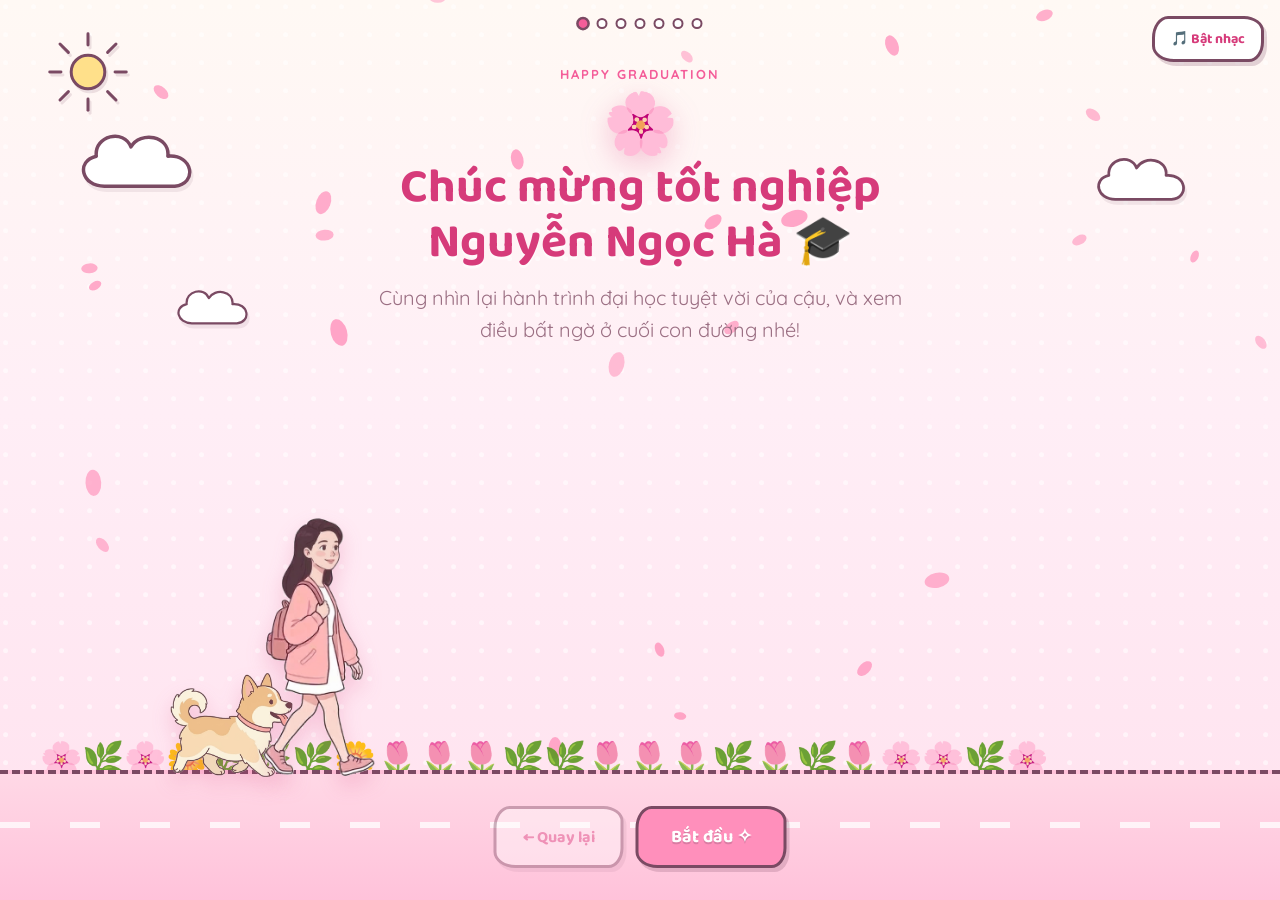
<file: index.backup.html>
<!DOCTYPE html>
<html lang="vi">
<head>
<meta charset="UTF-8">
<meta name="viewport" content="width=device-width, initial-scale=1.0">
<title>Chúc mừng tốt nghiệp — Nguyễn Ngọc Hà 🎓</title>
<style>
  @import url('https://fonts.googleapis.com/css2?family=Baloo+2:wght@500;600;700;800&family=Quicksand:wght@500;600;700&display=swap');
  :root{ --rose:#f45d99; --rose-deep:#d63b7a; --ink:#6b3a52; --ink-soft:#9b6f83;
    --ink-line:#7a4a63; --sticker:3px 4px 0 rgba(122,74,99,.22); }
  *{box-sizing:border-box; margin:0; padding:0}
  html,body{height:100%}
  body{ font-family:'Quicksand','Segoe UI',system-ui,-apple-system,'Noto Sans',sans-serif; color:var(--ink);
    background:
      radial-gradient(circle at 20% 24%, rgba(255,255,255,.55) 0 2px, transparent 3px) 0 0/28px 28px,
      linear-gradient(180deg,#fff9f4 0%,#ffeef6 46%,#ffe1ee 100%);
    overflow:hidden; }
  h1,#title,#bookView h2,.btn{ font-family:'Baloo 2','Quicksand','Segoe UI',sans-serif; }
  canvas.fx{position:fixed; inset:0; width:100%; height:100%; pointer-events:none}
  #petals{z-index:2}
  #confetti{z-index:45}

  /* ===== World ===== */
  #world{position:fixed; inset:0; z-index:5}
  #scenery{position:absolute; bottom:120px; left:0; width:220%; height:70px; display:flex;
    align-items:flex-end; gap:70px; padding-left:40px; font-size:34px; opacity:.9}
  #world.moving #scenery{animation:sceneryMove 9s linear infinite}
  #road{position:absolute; bottom:0; left:0; right:0; height:130px;
    background:linear-gradient(180deg,#ffd8e6,#ffc2da); border-top:4px dashed var(--ink-line)}
  #road:before{content:''; position:absolute; top:48px; left:0; right:0; height:6px;
    background:repeating-linear-gradient(90deg,#fff 0 30px,transparent 30px 70px); opacity:.75}
  #world.moving #road:before{animation:roadDash 1.1s linear infinite}

  /* ===== Characters ===== */
  #girl{position:fixed; bottom:118px; left:20%; height:268px; z-index:14;
    transition:left 1.6s cubic-bezier(.42,0,.35,1), height .5s ease}
  #girl.grad{height:308px}
  #girl img,#dog img,#crowd img,#arch img{height:100%; display:block;
    filter:drop-shadow(0 10px 10px rgba(214,59,122,.2))}
  .walkbob{animation:bob .42s ease-in-out infinite alternate}
  #dog{position:fixed; bottom:120px; left:12%; height:110px; z-index:14;
    transition:left 1.6s cubic-bezier(.42,0,.35,1)}
  #dog img{transition:none}

  /* ===== Party (arch + crowd + text) ===== */
  #party{position:fixed; bottom:0; right:0; width:min(720px,66vw); height:100%; z-index:12;
    transform:translateX(115%); opacity:0; pointer-events:none;
    transition:transform 1.7s cubic-bezier(.3,.7,.3,1), opacity .7s ease}
  #party.show{transform:translateX(0); opacity:1}
  #arch{position:absolute; bottom:150px; left:50%; transform:translateX(-50%); height:424px; z-index:1}
  #crowd{position:absolute; bottom:118px; left:50%; transform:translateX(-50%); height:300px; z-index:2}
  #archText{position:absolute; bottom:392px; left:50%; transform:translateX(-50%); z-index:3;
    background:#fff; padding:8px 24px; white-space:nowrap;
    border-radius:16px 22px 15px 20px/20px 15px 22px 16px;
    font-weight:800; color:var(--rose-deep); font-size:clamp(18px,2.4vw,28px);
    box-shadow:var(--sticker); border:3px solid var(--ink-line)}
  #giftBook{position:fixed; bottom:190px; left:60%; height:66px; z-index:15; opacity:0;
    transition:left 1.4s cubic-bezier(.4,0,.4,1), bottom 1.4s ease, opacity .4s ease;
    font-size:52px; filter:drop-shadow(0 8px 10px rgba(214,59,122,.3))}

  /* ===== Stage text ===== */
  #stage{position:fixed; top:0; left:0; right:0; z-index:18; padding:66px 24px 0;
    display:flex; flex-direction:column; align-items:center; text-align:center;
    pointer-events:none; transition:opacity .35s ease}
  #stage.fade{opacity:0}
  .year-badge{display:inline-block; background:#fff; color:var(--rose-deep); font-weight:700;
    padding:6px 18px; border:2.5px solid var(--ink-line);
    border-radius:14px 18px 13px 17px/17px 13px 18px 14px; font-size:15px; margin-bottom:14px;
    box-shadow:var(--sticker)}
  #emoji{font-size:60px; line-height:1; margin-bottom:8px; filter:drop-shadow(0 8px 14px rgba(214,59,122,.25))}
  #label{font-size:13px; letter-spacing:2px; text-transform:uppercase; color:var(--rose);
    font-weight:700; margin-bottom:10px}
  #title{font-size:clamp(26px,5vw,48px); color:var(--rose-deep); line-height:1.15; margin-bottom:12px;
    text-shadow:0 3px 0 rgba(255,255,255,.6)}
  #desc{font-size:clamp(15px,2.3vw,20px); color:var(--ink-soft); max-width:560px; line-height:1.6}
  #album{display:none; grid-template-columns:repeat(3,1fr); gap:14px; max-width:520px; margin-top:12px; pointer-events:auto}
  #album.on{display:grid}
  .photo{aspect-ratio:1/1; background:#fff; border:3px dashed var(--ink-line);
    border-radius:16px 20px 14px 22px/20px 14px 22px 16px;
    display:flex; align-items:center; justify-content:center; color:var(--ink-soft); font-size:13px;
    text-align:center; padding:8px; overflow:hidden; box-shadow:var(--sticker)}
  .photo img{width:100%;height:100%;object-fit:cover}

  /* ===== HUD ===== */
  .btn{cursor:pointer; font-weight:700; color:var(--ink); border:3px solid var(--ink-line);
    border-radius:16px 20px 15px 22px/22px 15px 20px 16px; box-shadow:var(--sticker);
    transition:transform .12s ease, box-shadow .12s ease}
  .btn:hover{transform:translate(-1px,-2px) rotate(-1deg); box-shadow:5px 7px 0 rgba(122,74,99,.22)}
  .btn:active{transform:translate(2px,3px); box-shadow:1px 1px 0 rgba(122,74,99,.22)}
  .btn-primary{background:#ff8fbb; color:#fff; font-size:18px; padding:14px 32px;
    text-shadow:0 1.5px 0 rgba(122,74,99,.28)}
  .btn-ghost{background:#fff; color:var(--rose-deep); font-size:16px; padding:12px 26px}
  .btn-ghost:disabled{opacity:.4; cursor:default}
  .btn-ghost:disabled:hover{transform:none; box-shadow:var(--sticker)}
  .nav{position:fixed; bottom:32px; left:50%; transform:translateX(-50%); z-index:30; display:flex; gap:12px}
  #music{position:fixed; top:16px; right:16px; z-index:50; background:#fff;
    color:var(--rose-deep); padding:9px 16px; font-size:14px}
  #dots{position:fixed; top:18px; left:50%; transform:translateX(-50%); z-index:50; display:flex; gap:8px}
  #dots .dot{width:11px; height:11px; border-radius:50%; background:#fff; border:2px solid var(--ink-line)}
  #dots .dot.on{background:var(--rose); transform:scale(1.25)}

  /* ===== Reading book ===== */
  #bookView{position:fixed; inset:0; z-index:25; display:none; flex-direction:column;
    align-items:center; justify-content:center; padding:24px}
  #bookView.on{display:flex}
  #bookView h2{color:var(--rose-deep); font-size:clamp(20px,3vw,30px); margin-bottom:16px; text-align:center}
  .rbook{width:min(760px,92vw); height:min(460px,64vh); display:flex; background:#fff;
    border:4px solid var(--ink-line); border-radius:20px 24px 18px 26px/26px 18px 24px 20px;
    box-shadow:6px 8px 0 rgba(122,74,99,.22); overflow:hidden; perspective:1800px}
  .rleft{flex:1; background:linear-gradient(160deg,#fff0f6,#ffe3ef); border-right:2px solid #ffdcea;
    display:flex; flex-direction:column; align-items:center; justify-content:center; padding:24px; gap:14px}
  .avatar{width:96px; height:96px; border-radius:50%; background:#fff; display:flex; align-items:center;
    justify-content:center; font-size:46px; box-shadow:0 8px 18px rgba(214,59,122,.2)}
  .rleft .pname{font-weight:800; color:var(--rose-deep); font-size:20px; text-align:center}
  .rleft .pnum{font-size:13px; color:var(--ink-soft); letter-spacing:1px}
  .rright{flex:1; padding:34px 30px; display:flex; flex-direction:column; justify-content:center;
    transform-origin:left center; transition:transform .26s ease; backface-visibility:hidden}
  .rright .quote{font-size:clamp(15px,2.2vw,19px); line-height:1.7; color:var(--ink)}
  .rright .sign{margin-top:18px; text-align:right; color:var(--rose); font-weight:700}
  .rright .cover-title{font-size:28px; font-weight:800; color:var(--rose-deep); text-align:center}
  .rright .cover-sub{margin-top:12px; text-align:center; color:var(--ink-soft)}
  @media(max-width:560px){ .rbook{height:60vh} .rleft{flex:0 0 40%} }

  /* hide world while reading */
  body.reading #world, body.reading #stage, body.reading #girl, body.reading #dog,
  body.reading #party, body.reading #giftBook{ display:none !important }

  /* ===== Hand-drawn sky ===== */
  #sky{position:fixed; inset:0; z-index:3; pointer-events:none}
  #sun{position:absolute; top:30px; left:46px; width:84px; filter:drop-shadow(2px 3px 0 rgba(122,74,99,.14))}
  #sun svg{width:100%; height:auto; animation:spin 34s linear infinite; transform-origin:50% 50%}
  .cloud{position:absolute; filter:drop-shadow(2px 4px 0 rgba(122,74,99,.10)); animation:drift 16s ease-in-out infinite}
  .cloud svg{width:100%; height:auto; display:block}

  @keyframes bob{from{transform:translateY(0)}to{transform:translateY(-8px)}}
  @keyframes roadDash{from{background-position:0 0}to{background-position:-100px 0}}
  @keyframes sceneryMove{from{transform:translateX(0)}to{transform:translateX(-45%)}}
  @keyframes drift{0%,100%{transform:translate(0,0)}50%{transform:translate(26px,-10px)}}
  @keyframes spin{to{transform:rotate(360deg)}}
  @media (prefers-reduced-motion: reduce){ .walkbob,.cloud,#sun svg{animation:none} }
</style>
</head>
<body>
<canvas id="petals" class="fx"></canvas>
<canvas id="confetti" class="fx"></canvas>

<div id="sky">
  <div id="sun"><svg viewBox="0 0 90 90"><g stroke="#7a4a63" stroke-width="3.2" stroke-linecap="round"><line x1="45" y1="4" x2="45" y2="16"/><line x1="45" y1="74" x2="45" y2="86"/><line x1="4" y1="45" x2="16" y2="45"/><line x1="74" y1="45" x2="86" y2="45"/><line x1="15" y1="15" x2="24" y2="24"/><line x1="66" y1="66" x2="75" y2="75"/><line x1="75" y1="15" x2="66" y2="24"/><line x1="24" y1="66" x2="15" y2="75"/></g><circle cx="45" cy="45" r="18" fill="#ffe08a" stroke="#7a4a63" stroke-width="3.2"/></svg></div>
  <div class="cloud" style="top:13%; left:5%; width:150px; animation-delay:0s"><svg viewBox="0 0 130 70"><path d="M35 60 C15 60 10 38 28 34 C26 16 52 10 58 26 C66 12 92 16 90 34 C112 32 116 58 96 60 Z" fill="#fff" stroke="#7a4a63" stroke-width="3" stroke-linejoin="round"/></svg></div>
  <div class="cloud" style="top:16%; right:6%; width:120px; animation-delay:2.5s"><svg viewBox="0 0 130 70"><path d="M35 60 C15 60 10 38 28 34 C26 16 52 10 58 26 C66 12 92 16 90 34 C112 32 116 58 96 60 Z" fill="#fff" stroke="#7a4a63" stroke-width="3" stroke-linejoin="round"/></svg></div>
  <div class="cloud" style="top:31%; left:13%; width:96px; animation-delay:4s"><svg viewBox="0 0 130 70"><path d="M35 60 C15 60 10 38 28 34 C26 16 52 10 58 26 C66 12 92 16 90 34 C112 32 116 58 96 60 Z" fill="#fff" stroke="#7a4a63" stroke-width="3" stroke-linejoin="round"/></svg></div>
</div>

<div id="dots"></div>
<button id="music" class="btn">🎵 Bật nhạc</button>

<div id="world">
  <div id="scenery"></div>
  <div id="road"></div>
</div>

<div id="party">
  <div id="arch"><img src="images/arch.png" alt=""></div>
  <div id="archText">Happy Graduation! 🎓</div>
  <div id="crowd"><img id="crowdImg" src="images/crowd1.png" alt=""></div>
</div>

<div id="dog"><img id="dogImg" src="images/dog1.png" alt=""></div>
<div id="girl"><img id="girlImg" src="images/girl1.png" alt=""></div>
<div id="giftBook">📕</div>

<div id="stage">
  <div id="label"></div>
  <div id="badge" class="year-badge" style="display:none"></div>
  <div id="emoji"></div>
  <h1 id="title"></h1>
  <p id="desc"></p>
  <div id="album"></div>
</div>

<div id="bookView">
  <h2 id="bookTitle">Sổ tay lời chúc 💕</h2>
  <div class="rbook">
    <div class="rleft">
      <div class="avatar" id="pAvatar">🌸</div>
      <div class="pname" id="pName"></div>
      <div class="pnum" id="pNum"></div>
    </div>
    <div class="rright" id="rRight"></div>
  </div>
</div>

<div class="nav">
  <button id="prevBtn" class="btn btn-ghost">← Quay lại</button>
  <button id="nextBtn" class="btn btn-primary">Bắt đầu ✧</button>
</div>

<script>
/* ================= NỘI DUNG CÓ THỂ CHỈNH SỬA ================= */
const CONFIG = {
  friendName: "Nguyễn Ngọc Hà",
  major: "Tài chính ngân hàng",
  milestones: [
    { emoji:"🎒", year:"Năm nhất", title:"Ngày đầu bước vào đại học", desc:"Cô sinh viên Tài chính ngân hàng năm nhất rụt rè, háo hức với giảng đường mới và những người bạn mới." },
    { emoji:"📚", year:"Những năm tháng", title:"Thanh xuân trên giảng đường", desc:"Bao đêm ôn thi, bao lần chạy deadline, bao kỷ niệm bên bạn bè — tất cả đã tạo nên một hành trình tuyệt vời." },
    { emoji:"🎓", year:"Ngày tốt nghiệp", title:"Khoảnh khắc vinh quang", desc:"Hôm nay, Ngọc Hà chính thức trở thành Cử nhân Tài chính ngân hàng. Chúc mừng cậu! 🎉" }
  ],
  showAlbum: true,
  photos: [ "photos/1.jpg", "photos/2.jpg", "photos/3.jpg", "photos/4.jpg", "photos/5.jpg", "photos/6.jpg" ],
  messages: [
    // Thêm lời chúc theo mẫu bên dưới:
    // { name:"Tên người gửi", emoji:"💞", text:"Nội dung lời chúc..." },
  ]
};
/* =============================================================== */

const $ = id => document.getElementById(id);
const world=$('world'), girl=$('girl'), girlImg=$('girlImg'), dog=$('dog'), dogImg=$('dogImg');
const party=$('party'), crowdImg=$('crowdImg'), gift=$('giftBook'), stage=$('stage'), album=$('album');
const nextBtn=$('nextBtn'), prevBtn=$('prevBtn');

/* Hoán đổi khung hình liên tục để tạo hoạt ảnh (chạy/đi/vỗ tay) */
function frameCycler(imgEl, frames, ms){ let t=null, f=0; return on=>{ if(on){ if(t) return; t=setInterval(()=>{ f=(f+1)%frames.length; imgEl.src=frames[f]; }, ms); } else { if(t){ clearInterval(t); t=null; } f=0; imgEl.src=frames[0]; } }; }
const dogRun    = frameCycler(dogImg,   ['images/dog1.png','images/dog2.png','images/dog3.png'], 110);
const girlRun   = frameCycler(girlImg,  ['images/girl1.png','images/girl2.png','images/girl3.png'], 150);
const gownRun   = frameCycler(girlImg,  ['images/gown1.png','images/gown2.png','images/gown3.png'], 150);
const crowdClap = frameCycler(crowdImg, ['images/crowd1.png','images/crowd2.png','images/crowd3.png'], 700);

$('scenery').innerHTML = Array.from({length:24},()=>['🌷','🌸','🌼','🌿'][Math.floor(Math.random()*4)]).join('');

const stops = CONFIG.milestones.map(m=>({type:'milestone',...m}));
if(CONFIG.showAlbum) stops.push({type:'album'});
const N = stops.length;

const pages = [{cover:true, emoji:'🎓', title:'Sổ tay lời chúc',
    sub:'Dành tặng '+CONFIG.friendName+' — lật từng trang để đọc nhé ❤'}]
  .concat(CONFIG.messages.map(m=>({name:m.name, emoji:m.emoji||'💌', text:m.text})))
  .concat([{closing:true, emoji:'🎉', title:'Chúc bạn luôn hạnh phúc!', sub:'Chặng đường mới đang chờ bạn phía trước 🌸'}]);

const dotsN = 1 + N + 2;
const dotsEl=$('dots');
for(let i=0;i<dotsN;i++){ const d=document.createElement('div'); d.className='dot'; dotsEl.appendChild(d); }
const dotEls=[...dotsEl.children];
function setDot(i){ dotEls.forEach((d,k)=>d.classList.toggle('on',k===i)); }

let phase='intro', si=0, pageIndex=0;
function fadeStage(fn){ stage.classList.add('fade'); setTimeout(()=>{ fn(); stage.classList.remove('fade'); },320); }

function setMilestone(s){
  album.classList.remove('on'); album.innerHTML='';
  $('label').textContent='Happy Graduation';
  $('badge').style.display='inline-block'; $('badge').textContent=s.year;
  $('emoji').style.display='block'; $('emoji').textContent=s.emoji;
  $('title').textContent=s.title; $('desc').textContent=s.desc;
}
function setAlbum(){
  $('label').textContent='Kỷ niệm'; $('badge').style.display='none';
  $('emoji').style.display='block'; $('emoji').textContent='📸';
  $('title').textContent='Album kỷ niệm'; $('desc').textContent='Những khoảnh khắc không thể nào quên.';
  if (!CONFIG.photos || CONFIG.photos.length === 0) {
    album.innerHTML = Array.from({length: 6}, (_, i) => `<div class="photo">📷<br>Ảnh ${i+1}</div>`).join('');
  } else {
    album.innerHTML = CONFIG.photos.map((p,i)=> p ? `<div class="photo"><img src="${p}" onerror="this.closest('.photo').textContent='📷 Ảnh '+(${i}+1)"></div>` : `<div class="photo">📷<br>Ảnh ${i+1}</div>`).join('');
  }
  album.classList.add('on');
}
function updateNav(){
  prevBtn.style.display='inline-block'; nextBtn.style.display='inline-block'; prevBtn.disabled=false;
  if(phase==='intro'){ nextBtn.textContent='Bắt đầu ✧'; prevBtn.disabled=true; }
  else if(phase==='journey'){ nextBtn.textContent='Đi tiếp →'; prevBtn.textContent='← Quay lại'; }
  else if(phase==='celebrate'){ nextBtn.textContent='Đi tiếp →'; prevBtn.textContent='← Quay lại'; }
  else if(phase==='handover'){ nextBtn.textContent='Mở sách 📖'; prevBtn.textContent='← Quay lại'; }
  else if(phase==='book'){
    prevBtn.textContent = pageIndex===0 ? '← Ra ngoài' : '‹ Trang trước';
    nextBtn.textContent = pageIndex>=pages.length-1 ? '↺ Đọc lại' : 'Trang sau ›';
  }
}

function enterIntro(){
  phase='intro'; document.body.classList.remove('reading'); world.classList.remove('moving');
  girl.classList.remove('grad'); gownRun(false); girl.style.left='20%'; girl.classList.remove('walkbob'); girlRun(false);
  dog.style.left='13%'; dog.classList.remove('walkbob'); dogRun(false);
  party.classList.remove('show'); crowdClap(false); gift.style.opacity=0;
  $('label').textContent='Happy Graduation'; $('badge').style.display='none';
  $('emoji').style.display='block'; $('emoji').textContent='🌸';
  $('title').innerHTML='Chúc mừng tốt nghiệp<br>'+CONFIG.friendName+' 🎓';
  $('desc').textContent='Cùng nhìn lại hành trình đại học tuyệt vời của cậu, và xem điều bất ngờ ở cuối con đường nhé!';
  album.classList.remove('on'); setDot(0); updateNav();
}
function enterJourney(i){
  phase='journey'; si=i; document.body.classList.remove('reading'); world.classList.add('moving');
  girl.classList.remove('grad'); gownRun(false); girlImg.src='images/girl1.png'; girl.style.left='20%'; girl.classList.add('walkbob'); girlRun(true);
  dog.style.left='11%'; dog.classList.add('walkbob'); dogRun(true);
  party.classList.remove('show'); crowdClap(false); gift.style.opacity=0;
  fadeStage(()=>{ const s=stops[i]; s.type==='album'?setAlbum():setMilestone(s); });
  setDot(1+i); updateNav();
}
function enterCelebrate(){
  phase='celebrate'; document.body.classList.remove('reading');
  world.classList.add('moving');
  party.classList.add('show'); crowdClap(true);
  gift.style.opacity=0;
  girlRun(false); girl.classList.add('grad'); girlImg.src='images/gown1.png';
  girl.classList.add('walkbob'); gownRun(true);
  dog.classList.add('walkbob'); dogRun(true);
  girl.style.left='20%'; dog.style.left='11%';
  requestAnimationFrame(()=>{ girl.style.left='44%'; dog.style.left='34%'; });
  fadeStage(()=>{
    album.classList.remove('on'); $('badge').style.display='none';
    $('label').textContent='Chúc mừng'; $('emoji').style.display='none';
    $('title').textContent='🎉 Chúc mừng tốt nghiệp! 🎉';
    $('desc').textContent='Mọi người đang đứng đó, vỗ tay chúc mừng '+CONFIG.friendName+'!';
  });
  setTimeout(()=>{
    world.classList.remove('moving');
    girl.classList.remove('walkbob'); gownRun(false);
    dog.classList.remove('walkbob'); dogRun(false);
  }, 2100);
  burst(); setTimeout(burst,1000); setDot(1+N); updateNav();
}
function enterHandover(){
  phase='handover'; document.body.classList.remove('reading'); world.classList.remove('moving');
  party.classList.add('show'); crowdClap(true);
  girl.classList.add('grad'); girl.style.left='44%'; girl.classList.remove('walkbob'); gownRun(false);
  dog.style.left='34%'; dog.classList.remove('walkbob'); dogRun(false);
  gift.style.transition='none'; gift.style.left='64%'; gift.style.bottom='210px'; gift.style.opacity='0';
  requestAnimationFrame(()=>{ gift.style.opacity='1'; requestAnimationFrame(()=>{
    gift.style.transition='left 1.4s cubic-bezier(.4,0,.4,1), bottom 1.4s ease';
    gift.style.left='49%'; gift.style.bottom='205px'; }); });
  fadeStage(()=>{
    $('label').textContent='Món quà đặc biệt'; $('badge').style.display='none';
    $('emoji').style.display='block'; $('emoji').textContent='💝';
    $('title').textContent='Một món quà nhỏ';
    $('desc').textContent='Mọi người cùng trao tặng '+CONFIG.friendName+' quyển sách lời chúc. Bấm "Mở sách" để đọc nhé.';
  });
  setDot(1+N); updateNav();
}
function enterBook(){
  phase='book'; document.body.classList.add('reading'); pageIndex=0;
  dogRun(false); girlRun(false); crowdClap(false); $('bookView').classList.add('on'); renderPage(); setDot(dotsN-1); updateNav(); burst();
}

function renderPage(){
  const p=pages[pageIndex]; const right=$('rRight');
  right.style.transform='rotateY(-90deg)';
  setTimeout(()=>{
    $('pAvatar').textContent=p.emoji||'💌';
    $('pName').textContent = (p.cover||p.closing) ? '' : p.name;
    const totalMsgs = CONFIG.messages.length;
    $('pNum').textContent = (p.cover||p.closing) ? '' : (totalMsgs > 0 ? `Lời chúc ${pageIndex} / ${totalMsgs}` : 'Lời chúc');
    if(p.cover||p.closing){ right.innerHTML='<div class="cover-title">'+p.title+'</div><div class="cover-sub">'+p.sub+'</div>'; }
    else { right.innerHTML='<div class="quote">"'+p.text+'"</div><div class="sign">— '+p.name+'</div>'; }
    right.style.transform='rotateY(90deg)';
    requestAnimationFrame(()=>{ right.style.transform='rotateY(0deg)'; });
  },260);
}

nextBtn.addEventListener('click',()=>{
  if(phase==='intro') enterJourney(0);
  else if(phase==='journey'){ if(si<N-1) enterJourney(si+1); else enterCelebrate(); }
  else if(phase==='celebrate') enterHandover();
  else if(phase==='handover') enterBook();
  else if(phase==='book'){ if(pageIndex<pages.length-1){ pageIndex++; } else { pageIndex=0; } renderPage(); updateNav(); }
});
prevBtn.addEventListener('click',()=>{
  if(phase==='journey'){ if(si>0) enterJourney(si-1); else enterIntro(); }
  else if(phase==='celebrate') enterJourney(N-1);
  else if(phase==='handover') enterCelebrate();
  else if(phase==='book'){ if(pageIndex>0){ pageIndex--; renderPage(); updateNav(); } else { $('bookView').classList.remove('on'); enterHandover(); } }
});

enterIntro();

/* ===== Petals ===== */
const pc=$('petals'), px=pc.getContext('2d'); let pw,ph,petals;
function rp(){ pw=pc.width=innerWidth; ph=pc.height=innerHeight; } rp(); addEventListener('resize',rp);
function Petal(){ this.reset(); this.y=Math.random()*ph; }
Petal.prototype.reset=function(){ this.x=Math.random()*pw; this.y=-20; this.s=6+Math.random()*8; this.vy=1+Math.random()*1.5; this.vx=-.6+Math.random()*1.2; this.a=Math.random()*6.28; this.va=-.05+Math.random()*.1; this.o=.55+Math.random()*.4; };
Petal.prototype.step=function(){ this.y+=this.vy; this.x+=this.vx+Math.sin(this.y/40)*.5; this.a+=this.va; if(this.y>ph+20) this.reset(); };
Petal.prototype.draw=function(){ px.save(); px.translate(this.x,this.y); px.rotate(this.a); px.globalAlpha=this.o; px.fillStyle='#ff9ec2'; px.beginPath(); px.ellipse(0,0,this.s,this.s*.6,0,0,6.28); px.fill(); px.restore(); };
petals=Array.from({length:34},()=>new Petal());
(function loop(){ px.clearRect(0,0,pw,ph); petals.forEach(p=>{p.step();p.draw();}); requestAnimationFrame(loop); })();

/* ===== Confetti ===== */
const cc=$('confetti'), cx=cc.getContext('2d');
function rc(){ cc.width=innerWidth; cc.height=innerHeight; } rc(); addEventListener('resize',rc);
let conf=[];
function burst(){ const cols=['#f45d99','#ff9ec2','#e6b84f','#8ad0ff','#a6e3a1','#fff'];
  for(let i=0;i<130;i++){ conf.push({x:innerWidth/2,y:innerHeight*.32, vx:-6+Math.random()*12, vy:-8-Math.random()*8, g:.28, s:6+Math.random()*7, c:cols[i%cols.length], a:1, r:Math.random()*6, vr:-.3+Math.random()*.6}); } }
(function cloop(){ cx.clearRect(0,0,cc.width,cc.height); conf.forEach(p=>{ p.vy+=p.g; p.x+=p.vx; p.y+=p.vy; p.a-=.008; p.r+=p.vr; cx.save(); cx.globalAlpha=Math.max(0,p.a); cx.translate(p.x,p.y); cx.rotate(p.r); cx.fillStyle=p.c; cx.fillRect(-p.s/2,-p.s/2,p.s,p.s*.6); cx.restore(); }); conf=conf.filter(p=>p.a>0 && p.y<cc.height+30); requestAnimationFrame(cloop); })();

/* ===== Music ===== */
let actx, playing=false, mtimer, mi=0; const mbtn=$('music');
const melody=[523.25,587.33,659.25,783.99,659.25,587.33,523.25,440,493.88,523.25,587.33,523.25];
function note(f){ const o=actx.createOscillator(), g=actx.createGain(); o.type='sine'; o.frequency.value=f; o.connect(g); g.connect(actx.destination); const t=actx.currentTime; g.gain.setValueAtTime(0,t); g.gain.linearRampToValueAtTime(.18,t+.05); g.gain.exponentialRampToValueAtTime(.001,t+.9); o.start(t); o.stop(t+.95); }
mbtn.addEventListener('click',()=>{ if(!actx) actx=new (window.AudioContext||window.webkitAudioContext)();
  if(playing){ playing=false; clearInterval(mtimer); mbtn.textContent='🎵 Bật nhạc'; }
  else { playing=true; mbtn.textContent='🔇 Tắt nhạc'; if(actx.state==='suspended')actx.resume(); note(melody[mi=0]); mtimer=setInterval(()=>{ mi=(mi+1)%melody.length; note(melody[mi]); },620); } });
</script>
</body>
</html>
</file>
